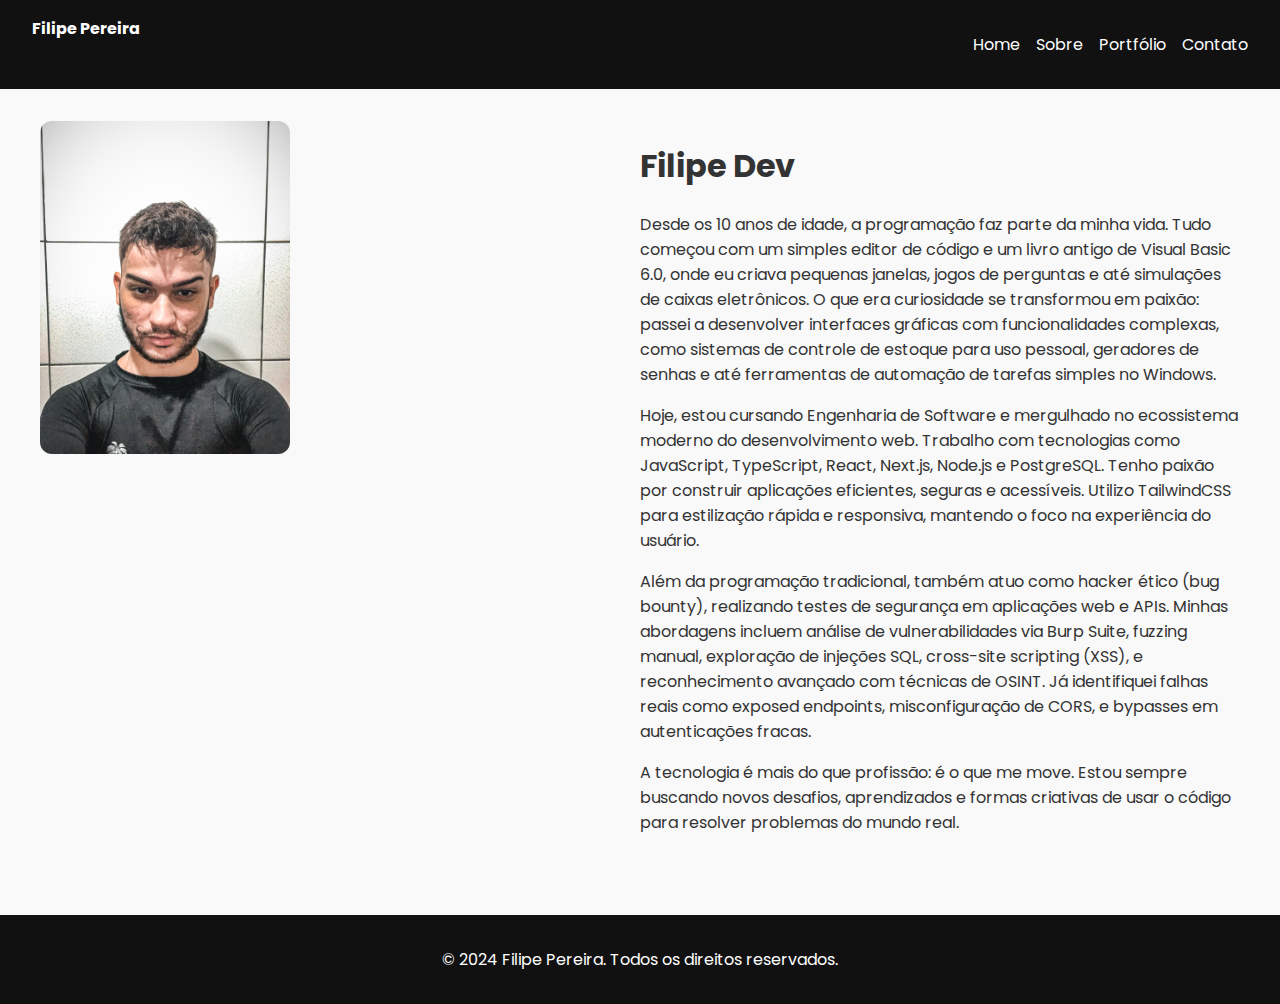
<file: portfolio_filipe/index.html>
<!DOCTYPE html>
<html lang="pt-br">
  <head>
    <meta charset="UTF-8" />
    <meta name="viewport" content="width=device-width, initial-scale=1.0" />
    <meta
      name="description"
      content="Portfolio pessoal de Filipe Pereira - Desenvolvedor Web Full Stack."
    />
    <meta
      name="keywords"
      content="portfolio, desenvolvedor, javascript, react, node, tailwind"
    />
    <meta name="author" content="Filipe Pereira" />
    <title>Filipe Pereira | Portfolio</title>
    <link rel="preconnect" href="https://fonts.googleapis.com" />
    <link rel="preconnect" href="https://fonts.gstatic.com" crossorigin />
    <link
      href="https://fonts.googleapis.com/css2?family=Poppins:wght@400;600&display=swap"
      rel="stylesheet"
    />
    <link rel="stylesheet" href="styles.css" />
  </head>
  <body>
    <header>
      <nav class="navbar">
        <div class="logo">Filipe Pereira</div>
        <ul class="nav-links">
          <li><a href="index.html">Home</a></li>
          <li><a href="about.html">Sobre</a></li>
          <li><a href="portfolio.html">Portfólio</a></li>
          <li><a href="contact.html">Contato</a></li>
        </ul>
      </nav>
    </header>

    <main class="hero">
      <section class="intro">
        <div class="intro-content">
          <img
            src="images/filipe-foto.jpeg"
            alt="Foto de Filipe Pereira"
            class="img-real"
          />

          <div class="intro-text">
            <h1>Filipe <span class="highlight">Dev</span></h1>
            <p>
              Desde os 10 anos de idade, a programação faz parte da minha vida.
              Tudo começou com um simples editor de código e um livro antigo de
              Visual Basic 6.0, onde eu criava pequenas janelas, jogos de
              perguntas e até simulações de caixas eletrônicos. O que era
              curiosidade se transformou em paixão: passei a desenvolver
              interfaces gráficas com funcionalidades complexas, como sistemas
              de controle de estoque para uso pessoal, geradores de senhas e até
              ferramentas de automação de tarefas simples no Windows.
            </p>
            <p>
              Hoje, estou cursando Engenharia de Software e mergulhado no
              ecossistema moderno do desenvolvimento web. Trabalho com
              tecnologias como JavaScript, TypeScript, React, Next.js, Node.js e
              PostgreSQL. Tenho paixão por construir aplicações eficientes,
              seguras e acessíveis. Utilizo TailwindCSS para estilização rápida
              e responsiva, mantendo o foco na experiência do usuário.
            </p>
            <p>
              Além da programação tradicional, também atuo como hacker ético
              (bug bounty), realizando testes de segurança em aplicações web e
              APIs. Minhas abordagens incluem análise de vulnerabilidades via
              Burp Suite, fuzzing manual, exploração de injeções SQL, cross-site
              scripting (XSS), e reconhecimento avançado com técnicas de OSINT.
              Já identifiquei falhas reais como exposed endpoints,
              misconfiguração de CORS, e bypasses em autenticações fracas.
            </p>
            <p>
              A tecnologia é mais do que profissão: é o que me move. Estou
              sempre buscando novos desafios, aprendizados e formas criativas de
              usar o código para resolver problemas do mundo real.
            </p>
          </div>
        </div>
      </section>
    </main>

    <footer>
      <p>&copy; 2024 Filipe Pereira. Todos os direitos reservados.</p>
    </footer>

    <script src="scripts.js"></script>
  </body>
</html>
</file>
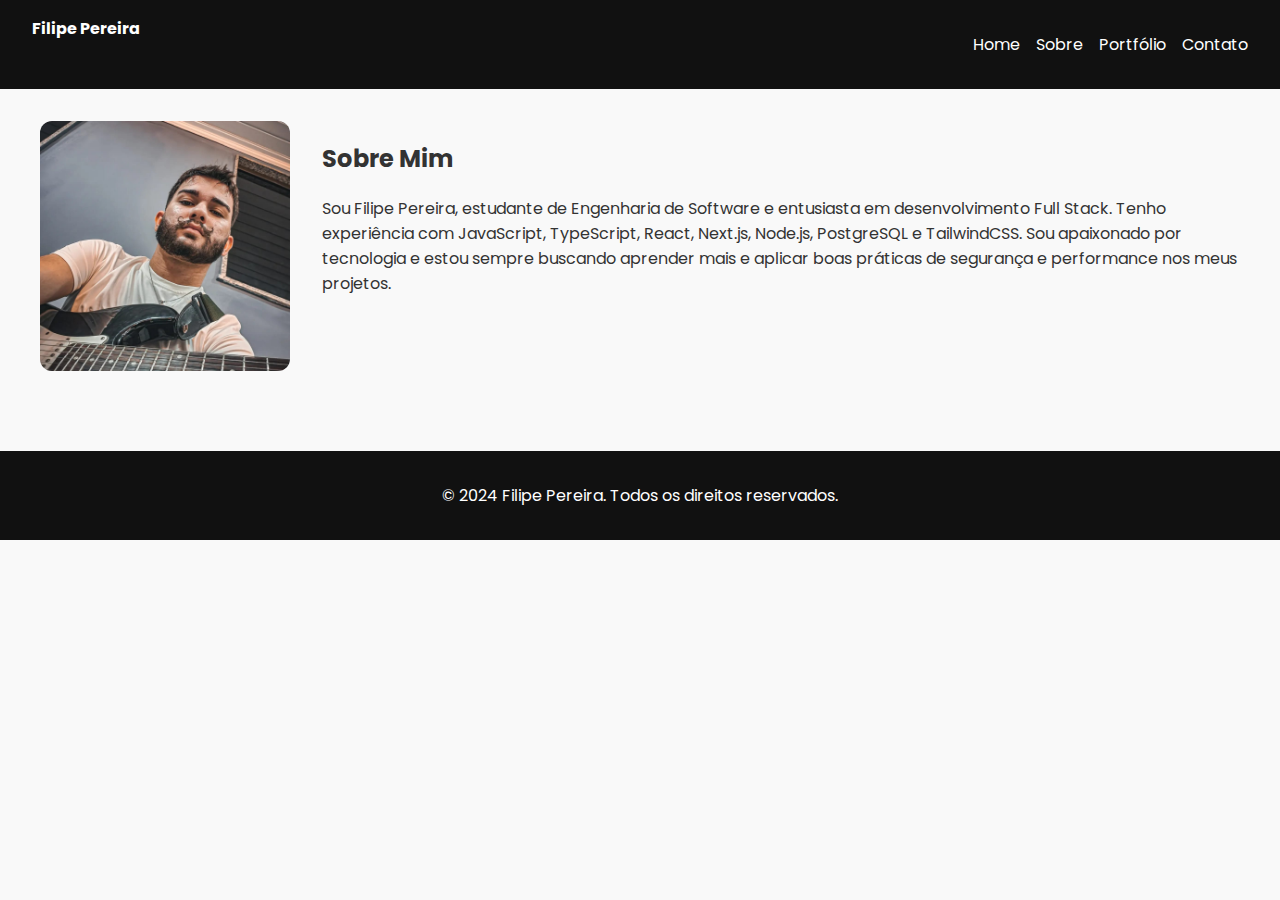
<file: portfolio_filipe/about.html>
<!DOCTYPE html>
<html lang="pt-br">
  <head>
    <meta charset="UTF-8" />
    <meta name="viewport" content="width=device-width, initial-scale=1.0" />
    <meta
      name="description"
      content="Sobre Filipe Pereira - Desenvolvedor Web Full Stack."
    />
    <meta
      name="keywords"
      content="sobre, desenvolvedor, javascript, react, node"
    />
    <meta name="author" content="Filipe Pereira" />
    <title>Sobre | Filipe Pereira</title>
    <link
      href="https://fonts.googleapis.com/css2?family=Poppins:wght@400;600&display=swap"
      rel="stylesheet"
    />
    <link rel="stylesheet" href="styles.css" />
  </head>
  <body>
    <header>
      <nav class="navbar">
        <div class="logo">Filipe Pereira</div>
        <ul class="nav-links">
          <li><a href="index.html">Home</a></li>
          <li><a href="about.html">Sobre</a></li>
          <li><a href="portfolio.html">Portfólio</a></li>
          <li><a href="contact.html">Contato</a></li>
        </ul>
      </nav>
    </header>

    <main class="about">
      <section class="about-me">
        <img
          src="images/filipe_foto2.jpeg"
          alt="Foto de Filipe Pereira"
          class="img-real"
        />
        <div class="about-text">
          <h2>Sobre Mim</h2>
          <p>
            Sou Filipe Pereira, estudante de Engenharia de Software e entusiasta
            em desenvolvimento Full Stack. Tenho experiência com JavaScript,
            TypeScript, React, Next.js, Node.js, PostgreSQL e TailwindCSS. Sou
            apaixonado por tecnologia e estou sempre buscando aprender mais e
            aplicar boas práticas de segurança e performance nos meus projetos.
          </p>
        </div>
      </section>
    </main>

    <footer>
      <p>&copy; 2024 Filipe Pereira. Todos os direitos reservados.</p>
    </footer>

    <script src="scripts.js"></script>
  </body>
</html>
</file>
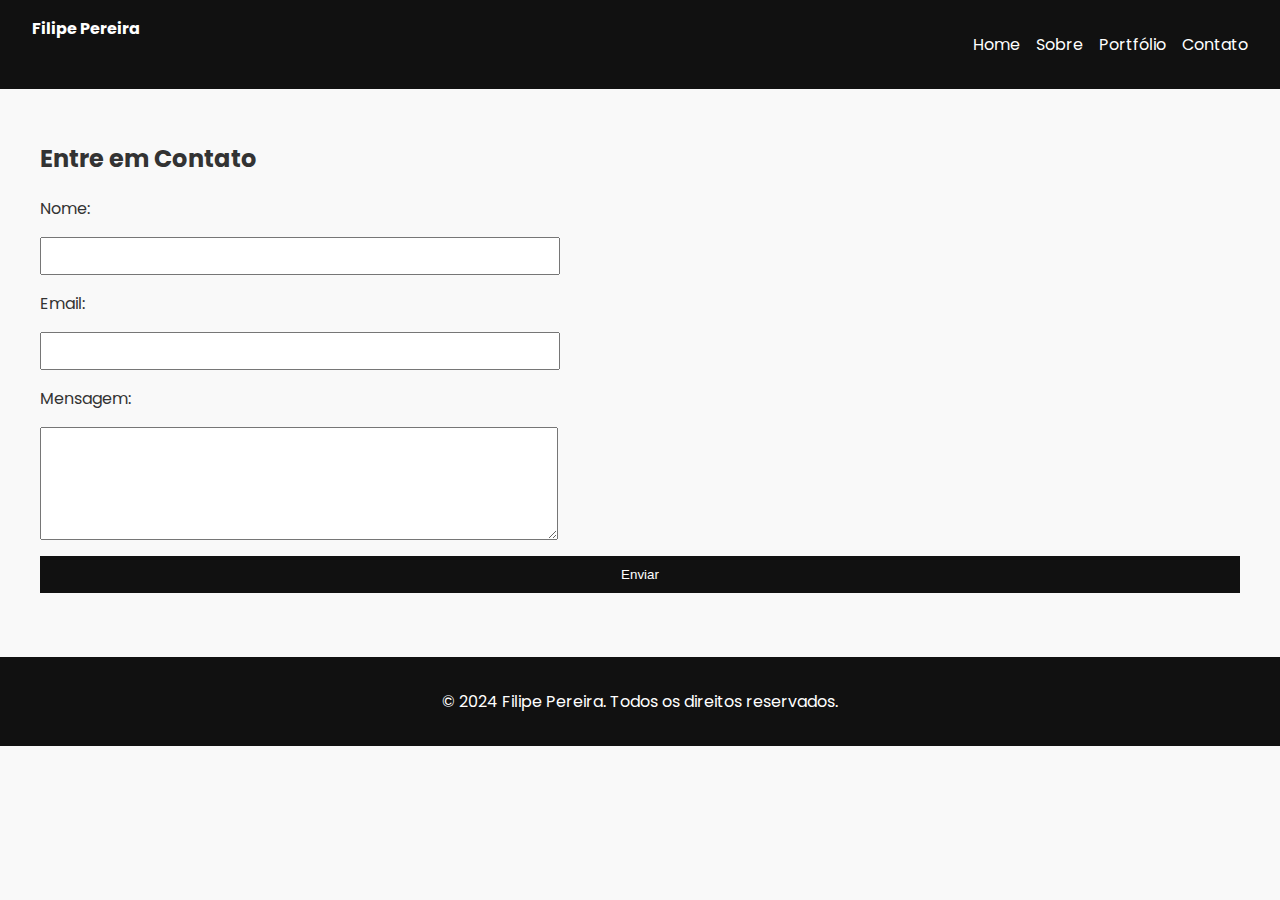
<file: portfolio_filipe/contact.html>
<!DOCTYPE html>
<html lang="pt-br">
<head>
  <meta charset="UTF-8">
  <meta name="viewport" content="width=device-width, initial-scale=1.0">
  <meta name="description" content="Entre em contato com Filipe Pereira - Desenvolvedor Web Full Stack.">
  <meta name="keywords" content="contato, portfolio, desenvolvedor, javascript, react, node">
  <meta name="author" content="Filipe Pereira">
  <title>Contato | Filipe Pereira</title>
  <link href="https://fonts.googleapis.com/css2?family=Poppins:wght@400;600&display=swap" rel="stylesheet">
  <link rel="stylesheet" href="styles.css">
</head>
<body>
  <header>
    <nav class="navbar">
      <div class="logo">Filipe Pereira</div>
      <ul class="nav-links">
        <li><a href="index.html">Home</a></li>
        <li><a href="about.html">Sobre</a></li>
        <li><a href="portfolio.html">Portfólio</a></li>
        <li><a href="contact.html">Contato</a></li>
      </ul>
    </nav>
  </header>

  <main class="contact">
    <section class="contact-form">
      <h2>Entre em Contato</h2>
      <form id="formContato">
        <label for="nome">Nome:</label>
        <input type="text" id="nome" name="nome" required>

        <label for="email">Email:</label>
        <input type="email" id="email" name="email" required>

        <label for="mensagem">Mensagem:</label>
        <textarea id="mensagem" name="mensagem" rows="5" required></textarea>

        <button type="submit">Enviar</button>
      </form>
      <div id="mensagemRetorno"></div>
    </section>
  </main>

  <footer>
    <p>&copy; 2024 Filipe Pereira. Todos os direitos reservados.</p>
  </footer>

  <script src="https://code.jquery.com/jquery-3.7.1.min.js"></script>
  <script src="jquery.form-handler.js"></script>
</body>
</html>
</file>
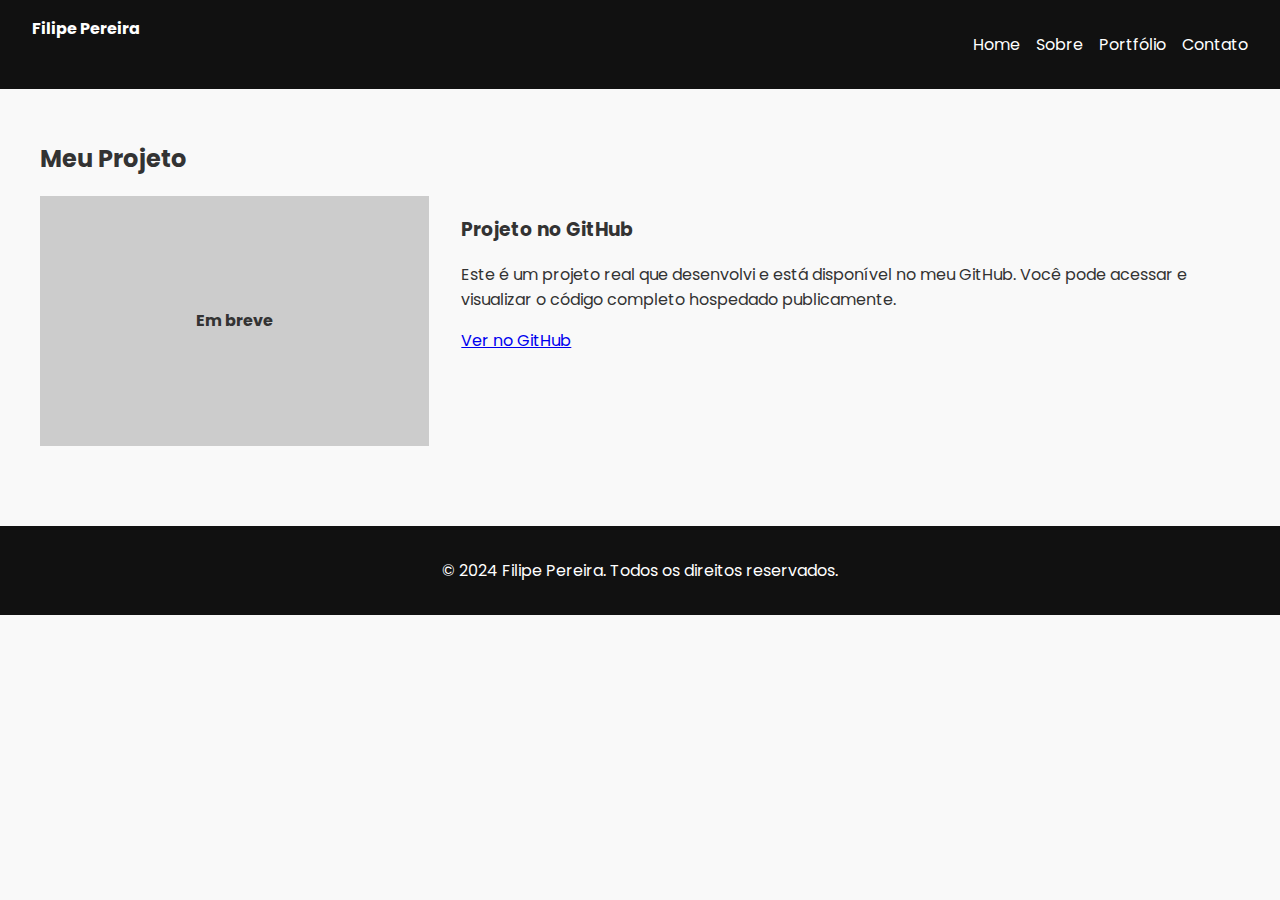
<file: portfolio_filipe/portfolio.html>
<!DOCTYPE html>
<html lang="pt-br">
  <head>
    <meta charset="UTF-8" />
    <meta name="viewport" content="width=device-width, initial-scale=1.0" />
    <meta
      name="description"
      content="Portfolio pessoal de Filipe Pereira - Desenvolvedor Web Full Stack."
    />
    <meta
      name="keywords"
      content="portfolio, desenvolvedor, javascript, react, node, tailwind"
    />
    <meta name="author" content="Filipe Pereira" />
    <title>Filipe Pereira | Portfólio</title>
    <link
      href="https://fonts.googleapis.com/css2?family=Poppins:wght@400;600&display=swap"
      rel="stylesheet"
    />
    <link rel="stylesheet" href="styles.css" />
  </head>
  <body>
    <header>
      <nav class="navbar">
        <div class="logo">Filipe Pereira</div>
        <ul class="nav-links">
          <li><a href="index.html">Home</a></li>
          <li><a href="about.html">Sobre</a></li>
          <li><a href="portfolio.html">Portfólio</a></li>
          <li><a href="contact.html">Contato</a></li>
        </ul>
      </nav>
    </header>

    <main class="portfolio">
      <section class="projects">
        <h2>Meu Projeto</h2>
        <div class="project">
          <div class="img-placeholder">Em breve</div>
          <div class="project-text">
            <h3>Projeto no GitHub</h3>
            <p>
              Este é um projeto real que desenvolvi e está disponível no meu
              GitHub. Você pode acessar e visualizar o código completo hospedado
              publicamente.
            </p>
            <p>
              <a href="https://github.com/seuusuario/seuprojeto" target="_blank"
                >Ver no GitHub</a
              >
            </p>
          </div>
        </div>
      </section>
    </main>

    <footer>
      <p>&copy; 2024 Filipe Pereira. Todos os direitos reservados.</p>
    </footer>

    <script src="scripts.js"></script>
  </body>
</html>
</file>
<file: portfolio_filipe/styles.css>
body {
  font-family: "Poppins", sans-serif;
  margin: 0;
  padding: 0;
  background-color: #f9f9f9;
  color: #333;
}
.navbar {
  background-color: #111;
  color: white;
  display: flex;
  justify-content: space-between;
  padding: 1rem 2rem;
  flex-wrap: wrap;
}
.navbar .logo {
  font-weight: bold;
}
.nav-links {
  list-style: none;
  display: flex;
  gap: 1rem;
}
.nav-links li a {
  color: white;
  text-decoration: none;
}
.nav-links li a:hover {
  text-decoration: underline;
}
.hero,
.about,
.portfolio,
.contact {
  padding: 2rem;
  max-width: 1200px;
  margin: 0 auto;
}

.intro-content {
  display: flex;
  flex-direction: column;
  gap: 2rem;
  align-items: center;
}

.img-real {
  width: 100%;
  max-width: 300px;
  height: auto;
  border-radius: 12px;
}

.intro-text {
  max-width: 600px;
  text-align: left;
}

@media (min-width: 768px) {
  .intro-content {
    flex-direction: row;
    justify-content: space-between;
    align-items: flex-start;
  }

  .intro-text {
    flex: 1;
    padding-left: 2rem;
  }
}

.img-real {
  width: 100%;
  max-width: 250px;
  height: auto;
  border-radius: 12px;
  margin-bottom: 1rem;
}

.img-placeholder {
  width: 100%;
  max-width: 400px;
  height: 250px;
  background-color: #ccc;
  display: flex;
  align-items: center;
  justify-content: center;
  font-weight: bold;
  margin-bottom: 1rem;
}
.about-me,
.project {
  display: flex;
  flex-direction: column;
  gap: 1rem;
}
.contact-form form {
  display: flex;
  flex-direction: column;
  gap: 1rem;
}
input,
textarea {
  padding: 0.5rem;
  font-size: 1rem;
  width: 100%;
  max-width: 500px;
}
button {
  background-color: #111;
  color: white;
  border: none;
  padding: 0.7rem 1.2rem;
  cursor: pointer;
  transition: background-color 0.3s ease;
}
button:hover {
  background-color: #333;
}
footer {
  text-align: center;
  padding: 1rem;
  background-color: #111;
  color: white;
  margin-top: 2rem;
}
@media (min-width: 768px) {
  .about-me,
  .project {
    flex-direction: row;
  }
  .about-me .img-placeholder,
  .project .img-placeholder {
    flex: 1;
  }
  .about-me .about-text,
  .project .project-text {
    flex: 2;
    padding-left: 1rem;
  }
}
</file>
